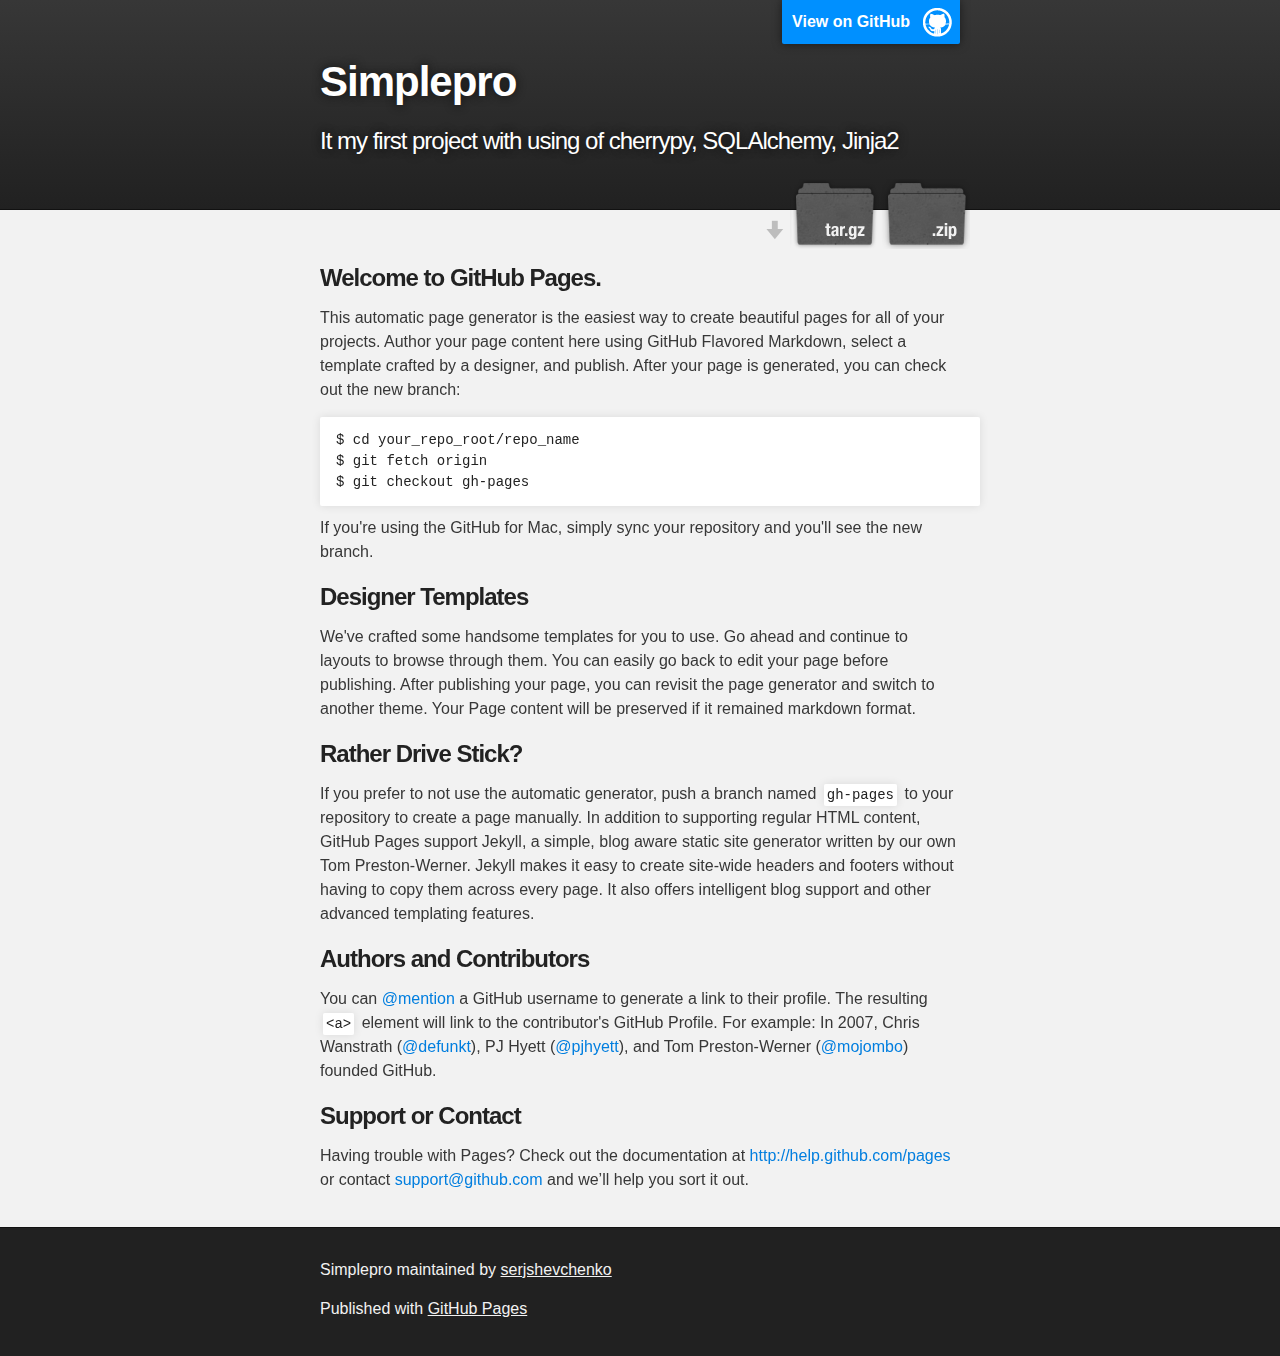
<file: index.html>
<!DOCTYPE html>
<html>

  <head>
    <meta charset='utf-8' />
    <meta http-equiv="X-UA-Compatible" content="chrome=1" />
    <meta name="description" content="Simplepro : It my first project with using of cherrypy, SQLAlchemy, Jinja2" />

    <link rel="stylesheet" type="text/css" media="screen" href="stylesheets/stylesheet.css">

    <title>Simplepro</title>
  </head>

  <body>

    <!-- HEADER -->
    <div id="header_wrap" class="outer">
        <header class="inner">
          <a id="forkme_banner" href="https://github.com/serjshevchenko/simplepro">View on GitHub</a>

          <h1 id="project_title">Simplepro</h1>
          <h2 id="project_tagline">It my first project with using of cherrypy, SQLAlchemy, Jinja2</h2>

            <section id="downloads">
              <a class="zip_download_link" href="https://github.com/serjshevchenko/simplepro/zipball/master">Download this project as a .zip file</a>
              <a class="tar_download_link" href="https://github.com/serjshevchenko/simplepro/tarball/master">Download this project as a tar.gz file</a>
            </section>
        </header>
    </div>

    <!-- MAIN CONTENT -->
    <div id="main_content_wrap" class="outer">
      <section id="main_content" class="inner">
        <h3>
<a name="welcome-to-github-pages" class="anchor" href="#welcome-to-github-pages"><span class="octicon octicon-link"></span></a>Welcome to GitHub Pages.</h3>

<p>This automatic page generator is the easiest way to create beautiful pages for all of your projects. Author your page content here using GitHub Flavored Markdown, select a template crafted by a designer, and publish. After your page is generated, you can check out the new branch:</p>

<pre><code>$ cd your_repo_root/repo_name
$ git fetch origin
$ git checkout gh-pages
</code></pre>

<p>If you're using the GitHub for Mac, simply sync your repository and you'll see the new branch.</p>

<h3>
<a name="designer-templates" class="anchor" href="#designer-templates"><span class="octicon octicon-link"></span></a>Designer Templates</h3>

<p>We've crafted some handsome templates for you to use. Go ahead and continue to layouts to browse through them. You can easily go back to edit your page before publishing. After publishing your page, you can revisit the page generator and switch to another theme. Your Page content will be preserved if it remained markdown format.</p>

<h3>
<a name="rather-drive-stick" class="anchor" href="#rather-drive-stick"><span class="octicon octicon-link"></span></a>Rather Drive Stick?</h3>

<p>If you prefer to not use the automatic generator, push a branch named <code>gh-pages</code> to your repository to create a page manually. In addition to supporting regular HTML content, GitHub Pages support Jekyll, a simple, blog aware static site generator written by our own Tom Preston-Werner. Jekyll makes it easy to create site-wide headers and footers without having to copy them across every page. It also offers intelligent blog support and other advanced templating features.</p>

<h3>
<a name="authors-and-contributors" class="anchor" href="#authors-and-contributors"><span class="octicon octicon-link"></span></a>Authors and Contributors</h3>

<p>You can <a href="https://github.com/blog/821" class="user-mention">@mention</a> a GitHub username to generate a link to their profile. The resulting <code>&lt;a&gt;</code> element will link to the contributor's GitHub Profile. For example: In 2007, Chris Wanstrath (<a href="https://github.com/defunkt" class="user-mention">@defunkt</a>), PJ Hyett (<a href="https://github.com/pjhyett" class="user-mention">@pjhyett</a>), and Tom Preston-Werner (<a href="https://github.com/mojombo" class="user-mention">@mojombo</a>) founded GitHub.</p>

<h3>
<a name="support-or-contact" class="anchor" href="#support-or-contact"><span class="octicon octicon-link"></span></a>Support or Contact</h3>

<p>Having trouble with Pages? Check out the documentation at <a href="http://help.github.com/pages">http://help.github.com/pages</a> or contact <a href="mailto:support@github.com">support@github.com</a> and we’ll help you sort it out.</p>
      </section>
    </div>

    <!-- FOOTER  -->
    <div id="footer_wrap" class="outer">
      <footer class="inner">
        <p class="copyright">Simplepro maintained by <a href="https://github.com/serjshevchenko">serjshevchenko</a></p>
        <p>Published with <a href="http://pages.github.com">GitHub Pages</a></p>
      </footer>
    </div>

    

  </body>
</html>
</file>
<file: stylesheets/stylesheet.css>
/*******************************************************************************
Slate Theme for GitHub Pages
by Jason Costello, @jsncostello
*******************************************************************************/

@import url(pygment_trac.css);

/*******************************************************************************
MeyerWeb Reset
*******************************************************************************/

html, body, div, span, applet, object, iframe,
h1, h2, h3, h4, h5, h6, p, blockquote, pre,
a, abbr, acronym, address, big, cite, code,
del, dfn, em, img, ins, kbd, q, s, samp,
small, strike, strong, sub, sup, tt, var,
b, u, i, center,
dl, dt, dd, ol, ul, li,
fieldset, form, label, legend,
table, caption, tbody, tfoot, thead, tr, th, td,
article, aside, canvas, details, embed,
figure, figcaption, footer, header, hgroup,
menu, nav, output, ruby, section, summary,
time, mark, audio, video {
  margin: 0;
  padding: 0;
  border: 0;
  font: inherit;
  vertical-align: baseline;
}

/* HTML5 display-role reset for older browsers */
article, aside, details, figcaption, figure,
footer, header, hgroup, menu, nav, section {
  display: block;
}

ol, ul {
  list-style: none;
}

table {
  border-collapse: collapse;
  border-spacing: 0;
}

/*******************************************************************************
Theme Styles
*******************************************************************************/

body {
  box-sizing: border-box;
  color:#373737;
  background: #212121;
  font-size: 16px;
  font-family: 'Myriad Pro', Calibri, Helvetica, Arial, sans-serif;
  line-height: 1.5;
  -webkit-font-smoothing: antialiased;
}

h1, h2, h3, h4, h5, h6 {
  margin: 10px 0;
  font-weight: 700;
  color:#222222;
  font-family: 'Lucida Grande', 'Calibri', Helvetica, Arial, sans-serif;
  letter-spacing: -1px;
}

h1 {
  font-size: 36px;
  font-weight: 700;
}

h2 {
  padding-bottom: 10px;
  font-size: 32px;
  background: url('../images/bg_hr.png') repeat-x bottom;
}

h3 {
  font-size: 24px;
}

h4 {
  font-size: 21px;
}

h5 {
  font-size: 18px;
}

h6 {
  font-size: 16px;
}

p {
  margin: 10px 0 15px 0;
}

footer p {
  color: #f2f2f2;
}

a {
  text-decoration: none;
  color: #007edf;
  text-shadow: none;

  transition: color 0.5s ease;
  transition: text-shadow 0.5s ease;
  -webkit-transition: color 0.5s ease;
  -webkit-transition: text-shadow 0.5s ease;
  -moz-transition: color 0.5s ease;
  -moz-transition: text-shadow 0.5s ease;
  -o-transition: color 0.5s ease;
  -o-transition: text-shadow 0.5s ease;
  -ms-transition: color 0.5s ease;
  -ms-transition: text-shadow 0.5s ease;
}

a:hover, a:focus {text-decoration: underline;}

footer a {
  color: #F2F2F2;
  text-decoration: underline;
}

em {
  font-style: italic;
}

strong {
  font-weight: bold;
}

img {
  position: relative;
  margin: 0 auto;
  max-width: 739px;
  padding: 5px;
  margin: 10px 0 10px 0;
  border: 1px solid #ebebeb;

  box-shadow: 0 0 5px #ebebeb;
  -webkit-box-shadow: 0 0 5px #ebebeb;
  -moz-box-shadow: 0 0 5px #ebebeb;
  -o-box-shadow: 0 0 5px #ebebeb;
  -ms-box-shadow: 0 0 5px #ebebeb;
}

p img {
  display: inline;
  margin: 0;
  padding: 0;
  vertical-align: middle;
  text-align: center;
  border: none;
}

pre, code {
  width: 100%;
  color: #222;
  background-color: #fff;

  font-family: Monaco, "Bitstream Vera Sans Mono", "Lucida Console", Terminal, monospace;
  font-size: 14px;

  border-radius: 2px;
  -moz-border-radius: 2px;
  -webkit-border-radius: 2px;
}

pre {
  width: 100%;
  padding: 10px;
  box-shadow: 0 0 10px rgba(0,0,0,.1);
  overflow: auto;
}

code {
  padding: 3px;
  margin: 0 3px;
  box-shadow: 0 0 10px rgba(0,0,0,.1);
}

pre code {
  display: block;
  box-shadow: none;
}

blockquote {
  color: #666;
  margin-bottom: 20px;
  padding: 0 0 0 20px;
  border-left: 3px solid #bbb;
}


ul, ol, dl {
  margin-bottom: 15px
}

ul {
  list-style: inside;
  padding-left: 20px;
}

ol {
  list-style: decimal inside;
  padding-left: 20px;
}

dl dt {
  font-weight: bold;
}

dl dd {
  padding-left: 20px;
  font-style: italic;
}

dl p {
  padding-left: 20px;
  font-style: italic;
}

hr {
  height: 1px;
  margin-bottom: 5px;
  border: none;
  background: url('../images/bg_hr.png') repeat-x center;
}

table {
  border: 1px solid #373737;
  margin-bottom: 20px;
  text-align: left;
 }

th {
  font-family: 'Lucida Grande', 'Helvetica Neue', Helvetica, Arial, sans-serif;
  padding: 10px;
  background: #373737;
  color: #fff;
 }

td {
  padding: 10px;
  border: 1px solid #373737;
 }

form {
  background: #f2f2f2;
  padding: 20px;
}

/*******************************************************************************
Full-Width Styles
*******************************************************************************/

.outer {
  width: 100%;
}

.inner {
  position: relative;
  max-width: 640px;
  padding: 20px 10px;
  margin: 0 auto;
}

#forkme_banner {
  display: block;
  position: absolute;
  top:0;
  right: 10px;
  z-index: 10;
  padding: 10px 50px 10px 10px;
  color: #fff;
  background: url('../images/blacktocat.png') #0090ff no-repeat 95% 50%;
  font-weight: 700;
  box-shadow: 0 0 10px rgba(0,0,0,.5);
  border-bottom-left-radius: 2px;
  border-bottom-right-radius: 2px;
}

#header_wrap {
  background: #212121;
  background: -moz-linear-gradient(top, #373737, #212121);
  background: -webkit-linear-gradient(top, #373737, #212121);
  background: -ms-linear-gradient(top, #373737, #212121);
  background: -o-linear-gradient(top, #373737, #212121);
  background: linear-gradient(top, #373737, #212121);
}

#header_wrap .inner {
  padding: 50px 10px 30px 10px;
}

#project_title {
  margin: 0;
  color: #fff;
  font-size: 42px;
  font-weight: 700;
  text-shadow: #111 0px 0px 10px;
}

#project_tagline {
  color: #fff;
  font-size: 24px;
  font-weight: 300;
  background: none;
  text-shadow: #111 0px 0px 10px;
}

#downloads {
  position: absolute;
  width: 210px;
  z-index: 10;
  bottom: -40px;
  right: 0;
  height: 70px;
  background: url('../images/icon_download.png') no-repeat 0% 90%;
}

.zip_download_link {
  display: block;
  float: right;
  width: 90px;
  height:70px;
  text-indent: -5000px;
  overflow: hidden;
  background: url(../images/sprite_download.png) no-repeat bottom left;
}

.tar_download_link {
  display: block;
  float: right;
  width: 90px;
  height:70px;
  text-indent: -5000px;
  overflow: hidden;
  background: url(../images/sprite_download.png) no-repeat bottom right;
  margin-left: 10px;
}

.zip_download_link:hover {
  background: url(../images/sprite_download.png) no-repeat top left;
}

.tar_download_link:hover {
  background: url(../images/sprite_download.png) no-repeat top right;
}

#main_content_wrap {
  background: #f2f2f2;
  border-top: 1px solid #111;
  border-bottom: 1px solid #111;
}

#main_content {
  padding-top: 40px;
}

#footer_wrap {
  background: #212121;
}



/*******************************************************************************
Small Device Styles
*******************************************************************************/

@media screen and (max-width: 480px) {
  body {
    font-size:14px;
  }

  #downloads {
    display: none;
  }

  .inner {
    min-width: 320px;
    max-width: 480px;
  }

  #project_title {
  font-size: 32px;
  }

  h1 {
    font-size: 28px;
  }

  h2 {
    font-size: 24px;
  }

  h3 {
    font-size: 21px;
  }

  h4 {
    font-size: 18px;
  }

  h5 {
    font-size: 14px;
  }

  h6 {
    font-size: 12px;
  }

  code, pre {
    min-width: 320px;
    max-width: 480px;
    font-size: 11px;
  }

}
</file>
